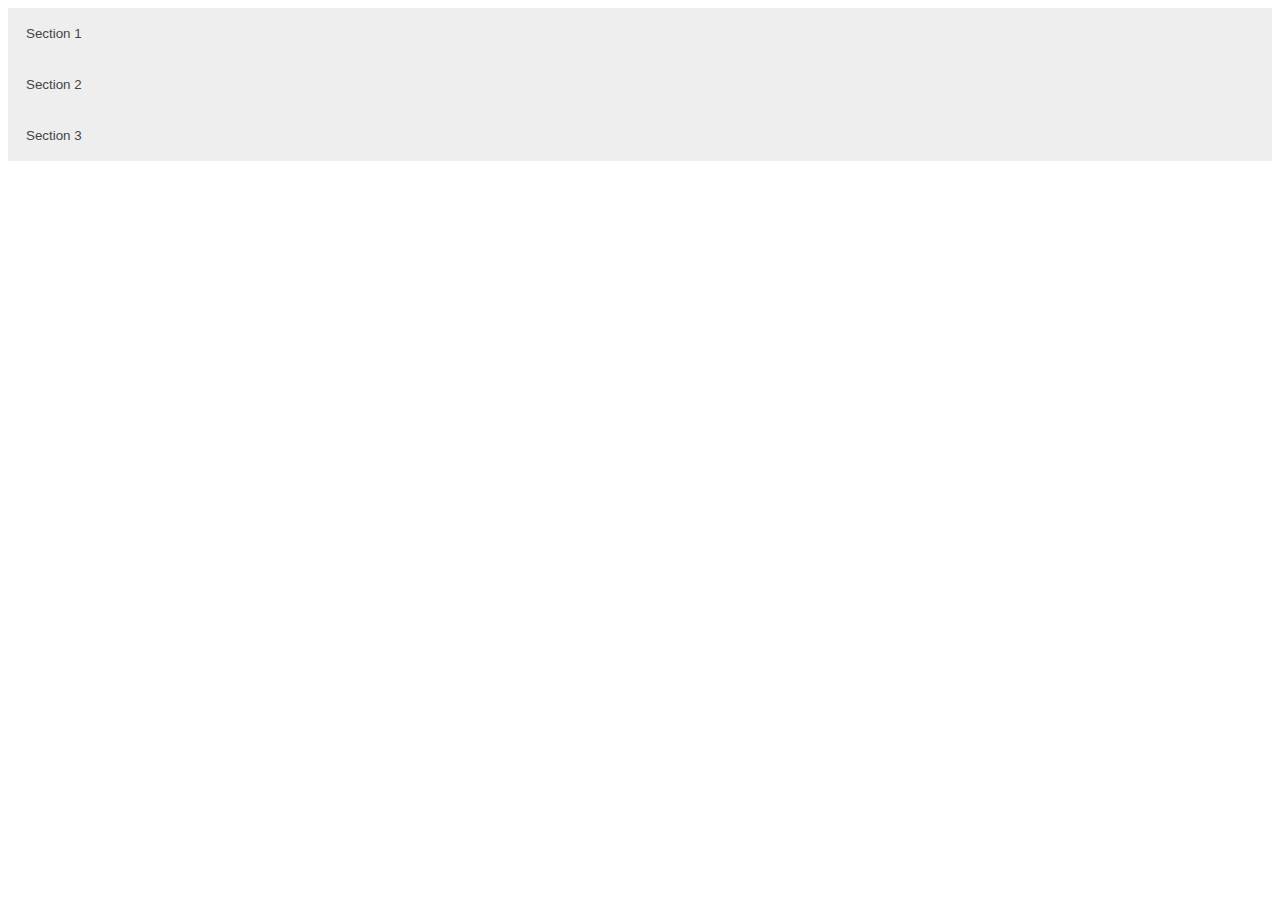
<file: accordion/index.html>
<html lang="en">
<head>
    <meta charset="UTF-8">
    <meta http-equiv="X-UA-Compatible" content="IE=edge">
    <meta name="viewport" content="width=device-width, initial-scale=1.0">
    <title>Document</title>
    <link rel="stylesheet" href="./index.css">
</head>

<body>
    <button class="accordion">Section 1</button>
    <div class="panel">
        <p>Lorem ipsum...</p>
    </div>

    <button class="accordion">Section 2</button>
    <div class="panel">
    <p>Lorem ipsum...</p>
    </div>

    <button class="accordion">Section 3</button>
    <div class="panel">
    <p>Lorem ipsum...</p>
    </div>
</body>

<script>
    var acc = document.getElementsByClassName("accordion");
    var i;

    for (i = 0; i < acc.length; i++) {
    acc[i].addEventListener("click", function() {
        /* Toggle between adding and removing the "active" class,
        to highlight the button that controls the panel */
        this.classList.toggle("active");

        /* Toggle between hiding and showing the active panel */
        var panel = this.nextElementSibling;
        if (panel.style.display === "block") {
        panel.style.display = "none";
        } else {
        panel.style.display = "block";
        }
    });
    }
</script>
</html>
</file>
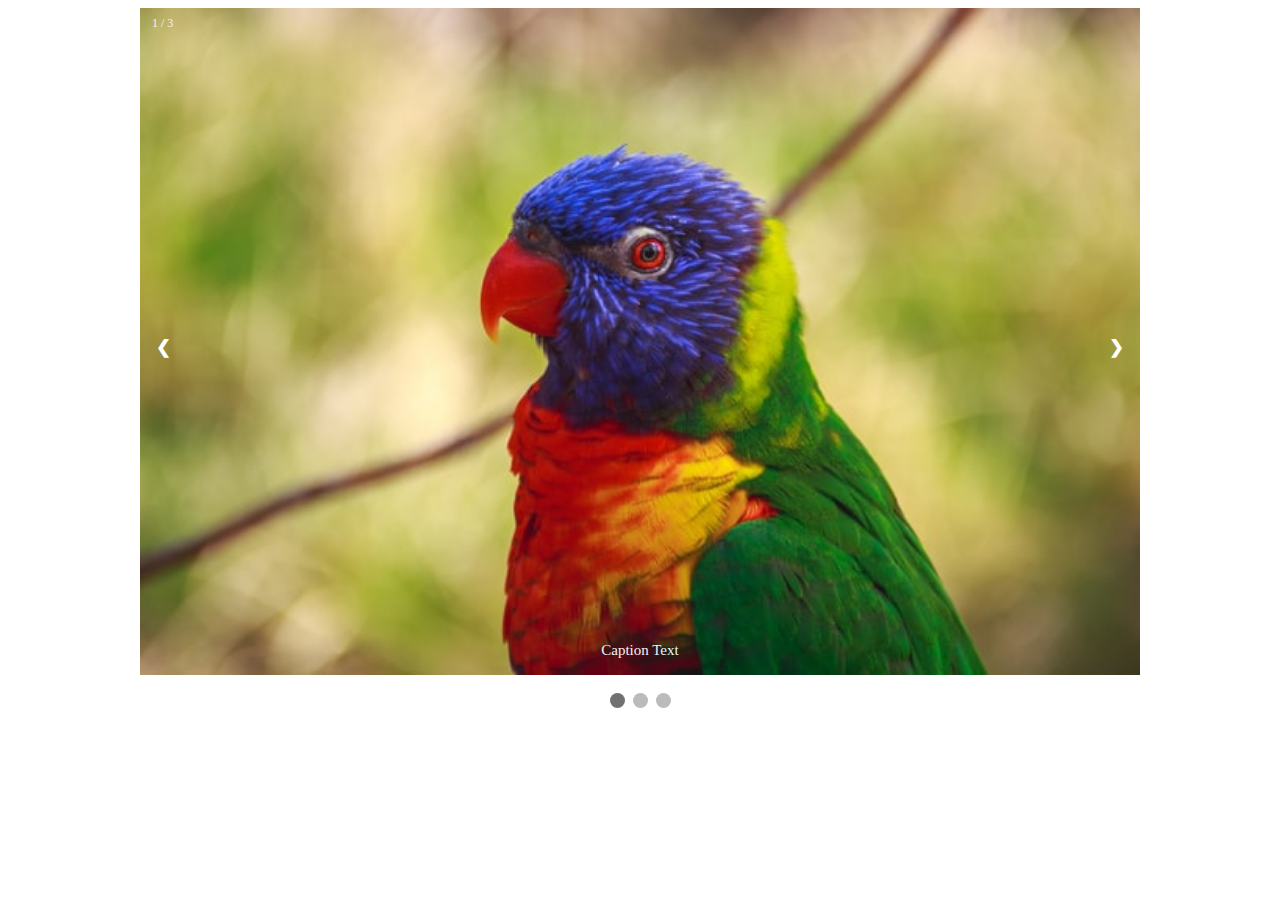
<file: carousel/index.html>
<html lang="en">
<head>
    <meta charset="UTF-8">
    <meta http-equiv="X-UA-Compatible" content="IE=edge">
    <meta name="viewport" content="width=device-width, initial-scale=1.0">
    <link rel="stylesheet" href="./index.css">
    <title>Document</title>
</head>
<body>
    <!-- Slideshow container -->
    <div class="slideshow-container">

        <!-- Full-width images with number and caption text -->
        <div class="mySlides fade">
            <div class="numbertext">1 / 3</div>
            <img src="../parrot.jpg" style="width:100%">
            <div class="text">Caption Text</div>
        </div>
    
        <div class="mySlides fade">
            <div class="numbertext">2 / 3</div>
            <img src="../parrot.jpg" style="width:100%">
            <div class="text">Caption Two</div>
        </div>
    
        <div class="mySlides fade">
            <div class="numbertext">3 / 3</div>
            <img src="../parrot.jpg" style="width:100%">
            <div class="text">Caption Three</div>
        </div>
    
        <!-- Next and previous buttons -->
        <a class="prev" onclick="plusSlides(-1)">&#10094;</a>
        <a class="next" onclick="plusSlides(1)">&#10095;</a>
    </div>
    <br>
    
    <!-- The dots/circles -->
    <div style="text-align:center">
        <span class="dot" onclick="currentSlide(1)"></span>
        <span class="dot" onclick="currentSlide(2)"></span>
        <span class="dot" onclick="currentSlide(3)"></span>
    </div>
    
</body>
<script>
    var slideIndex = 1;
    showSlides(slideIndex);

    // Next/previous controls
    function plusSlides(n) {
        showSlides(slideIndex += n);
    }

    // Thumbnail image controls
    function currentSlide(n) {
        showSlides(slideIndex = n);
    }

    function showSlides(n) {
        var i;
        var slides = document.getElementsByClassName("mySlides");
        var dots = document.getElementsByClassName("dot");
        if (n > slides.length) {slideIndex = 1}
        if (n < 1) {slideIndex = slides.length}
        for (i = 0; i < slides.length; i++) {
            slides[i].style.display = "none";
        }
        for (i = 0; i < dots.length; i++) {
            dots[i].className = dots[i].className.replace(" active", "");
        }

        slides[slideIndex-1].style.display = "block";
        dots[slideIndex-1].className += " active";
    }
</script>
</html>
</file>
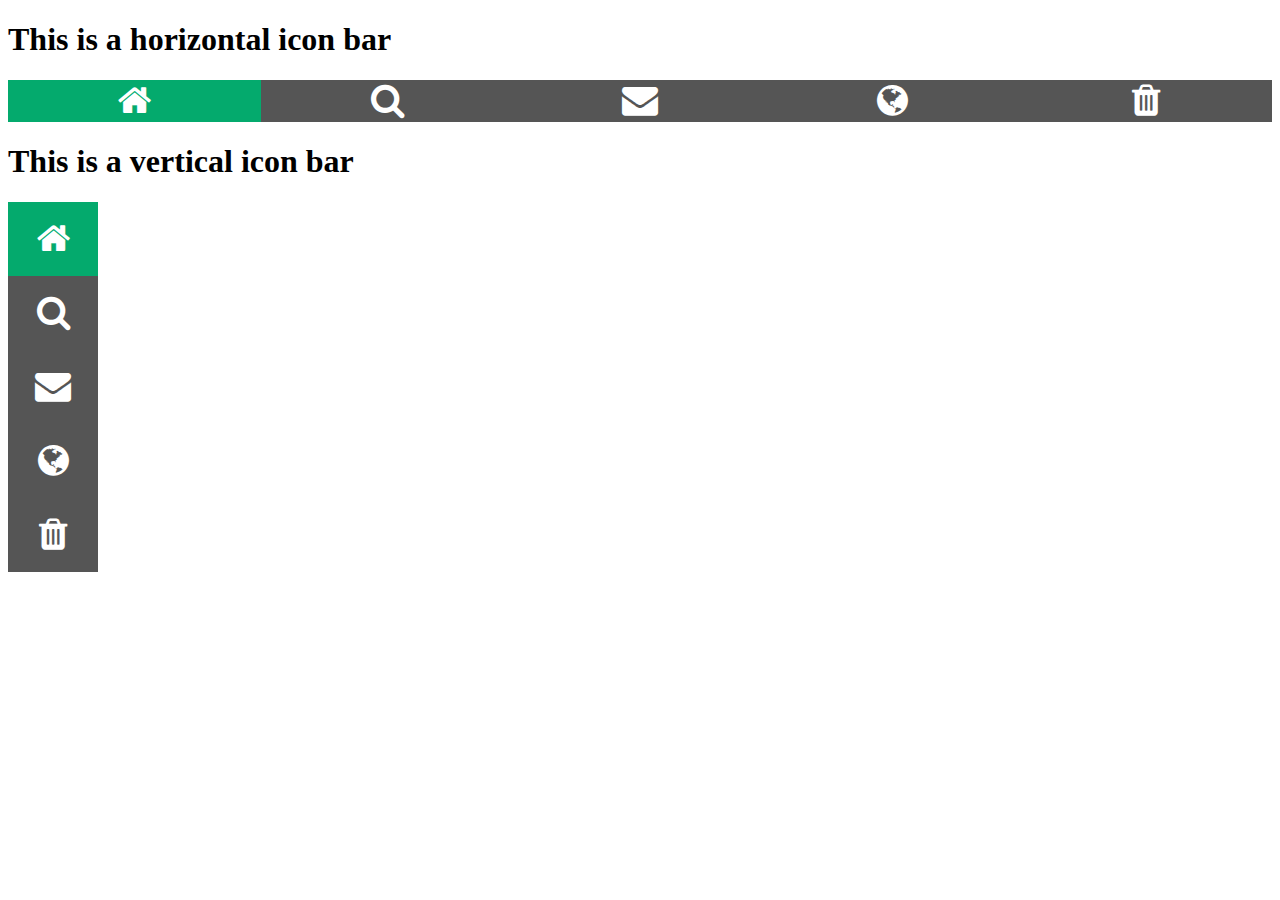
<file: icon-bar/index.html>
<!DOCTYPE html>
<html lang="en">
<head>
    <meta charset="UTF-8">
    <meta http-equiv="X-UA-Compatible" content="IE=edge">
    <meta name="viewport" content="width=device-width, initial-scale=1.0">
    <title>Icon Bar Demo</title>
    <link rel="stylesheet" href="https://cdnjs.cloudflare.com/ajax/libs/font-awesome/4.7.0/css/font-awesome.min.css">
    <link rel="stylesheet" href="style.css">

</head>
<body>
    <h1>This is a horizontal icon bar</h1>
    <div class="icon-bar-horizontal">
        <a class="active" href="#"><i class="fa fa-home"></i></a>
        <a href="#"><i class="fa fa-search"></i></a>
        <a href="#"><i class="fa fa-envelope"></i></a>
        <a href="#"><i class="fa fa-globe"></i></a>
        <a href="#"><i class="fa fa-trash"></i></a>
    </div>
    <h1>This is a vertical icon bar</h1>

    <div class="icon-bar-vertical">
        <a class="active" href="#"><i class="fa fa-home"></i></a>
        <a href="#"><i class="fa fa-search"></i></a>
        <a href="#"><i class="fa fa-envelope"></i></a>
        <a href="#"><i class="fa fa-globe"></i></a>
        <a href="#"><i class="fa fa-trash"></i></a>
    </div>

    
</body>
</html>
</file>
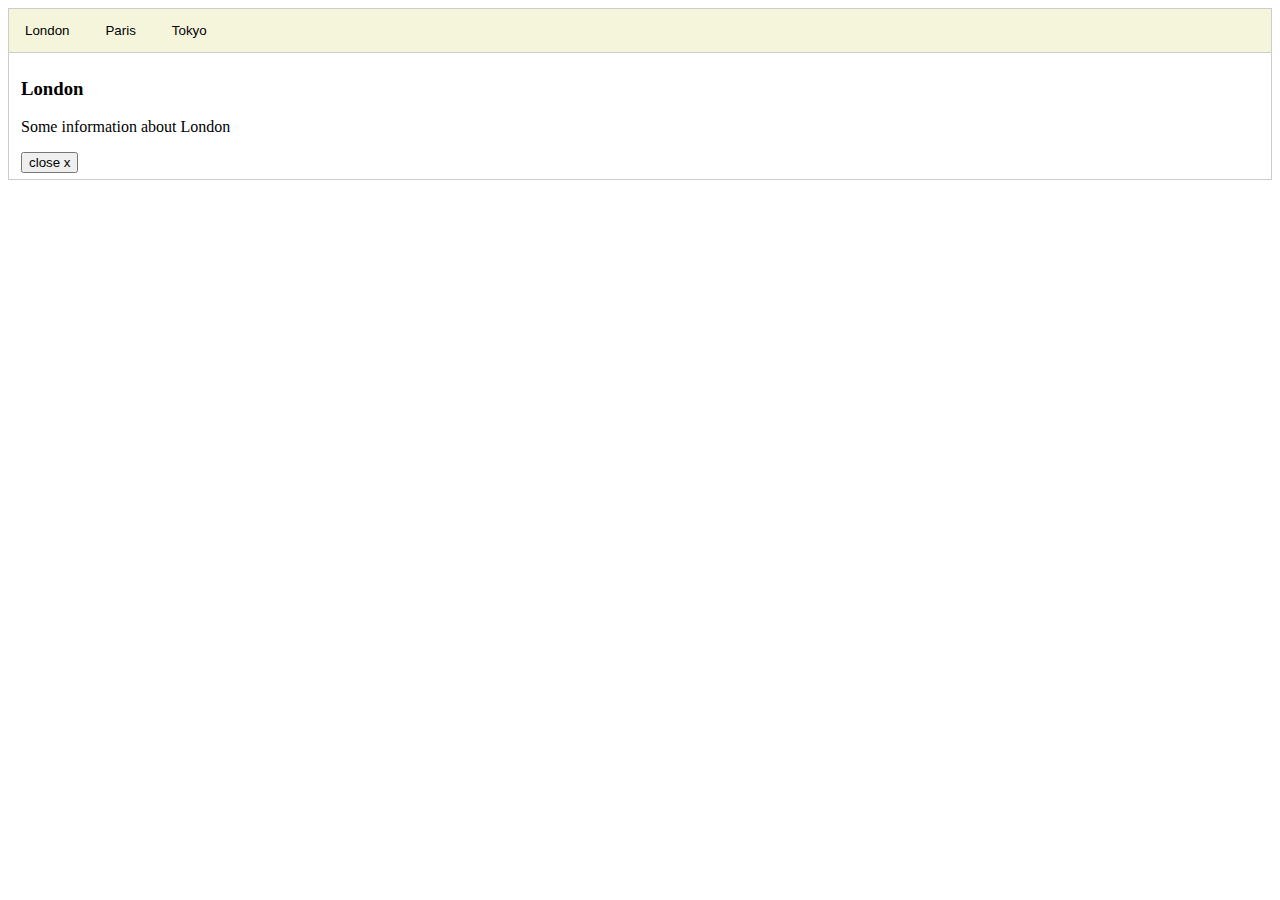
<file: tabs/index.html>
<!DOCTYPE html>
<html lang="en">
<head>
    <meta charset="UTF-8">
    <meta http-equiv="X-UA-Compatible" content="IE=edge">
    <meta name="viewport" content="width=device-width, initial-scale=1.0">
    <title>Tabs</title>
    <link rel="stylesheet" href="style.css">
</head>
<body>
    <div class="tab">
        <button id="defaultOpen" class="tablink" onclick="openCity(event, 'London')">London</button>
        <button class="tablink" onclick="openCity(event, 'Paris')">Paris</button>
        <button class="tablink" onclick="openCity(event, 'Tokyo')">Tokyo</button>
    </div>

    <div id="London" class="tabcontent">
        <h3>London</h3>
        <p>Some information about London</p>
        <button onclick="closeTab.call(this)">close x</button>
    </div>
    <div id="Paris" class="tabcontent">
        <h3>Paris</h3>
        <p>Some information about Paris</p>
        <button onclick="closeTab.call(this)">close x</button>
    </div>    
    <div id="Tokyo" class="tabcontent">
        <h3>Tokyo</h3>
        <p>Some information about Tokyo</p>
        <button onclick="closeTab.call(this)">close x</button>
    </div>

    <script>
        function openCity(event, cityName){
            let tabcontents = document.getElementsByClassName("tabcontent"); 

            for (let i=0; i<tabcontents.length; i++){
                tabcontents[i].style.display = "none";
            }

            let tablinks = document.getElementsByClassName("tablink");
            for (let i=0; i<tablinks.length; i++){
                tablinks[i].className = tablinks[i].className.replace("active", "");
            }
            console.log(document.getElementById(cityName).style);

            document.getElementById(cityName).style.display = "block"; 
            e.currentTarget.className += "active";
        }

        function closeTab(){
            this.parentElement.style.display='none'
        }

        document.getElementById("defaultOpen").click();
    </script>
</body>
</html>
</file>
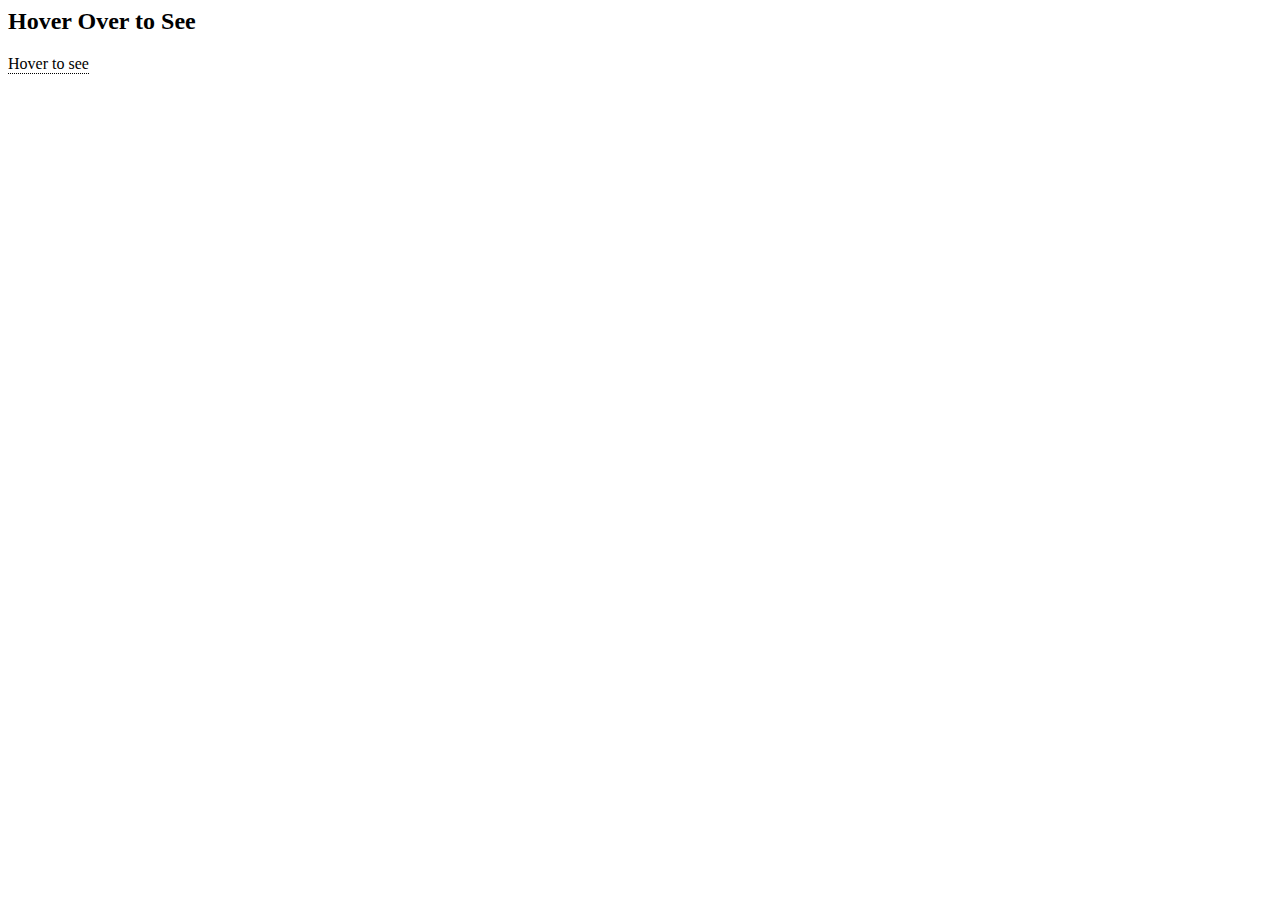
<file: tooltip/index.html>
<html lang="en">
<head>
    <meta charset="UTF-8">
    <meta http-equiv="X-UA-Compatible" content="IE=edge">
    <meta name="viewport" content="width=device-width, initial-scale=1.0">
    <meta name="keywords" content="HTML, CSS">
    <title>Document</title>
</head>
<style>
    .tooltip {
        position: relative;
        display: inline-block;
        border-bottom: 1px dotted black;
    }

    .tooltip .tooltiptext {
        visibility: hidden;
        width: 120px;
        background-color: #555;
        color: #fff;
        text-align: center;
        border-radius: 6px;
        padding: 5px 0;
        position: absolute;
        z-index: 1;
        bottom: 125%;
        left: 50%;
        margin-left: -60px;
        opacity: 0;
        transition: opacity 0.3s;
    }

    .tooltip .tooltiptext::after {
        content: "";
        position: absolute;
        top: 100%;
        left: 50%;
        margin-left: -5px;
        border-width: 5px;
        border-style: solid;
        border-color: #555 transparent transparent transparent;
    }

    .tooltip:hover .tooltiptext {
        visibility: visible;
        opacity: 1;
    }
</style>
<body>
    <h2>Hover Over to See</h2>
    <div class="tooltip">Hover to see
        <span class="tooltiptext">Tooltip Text</span>
    </div>
</body>
</html>
</file>
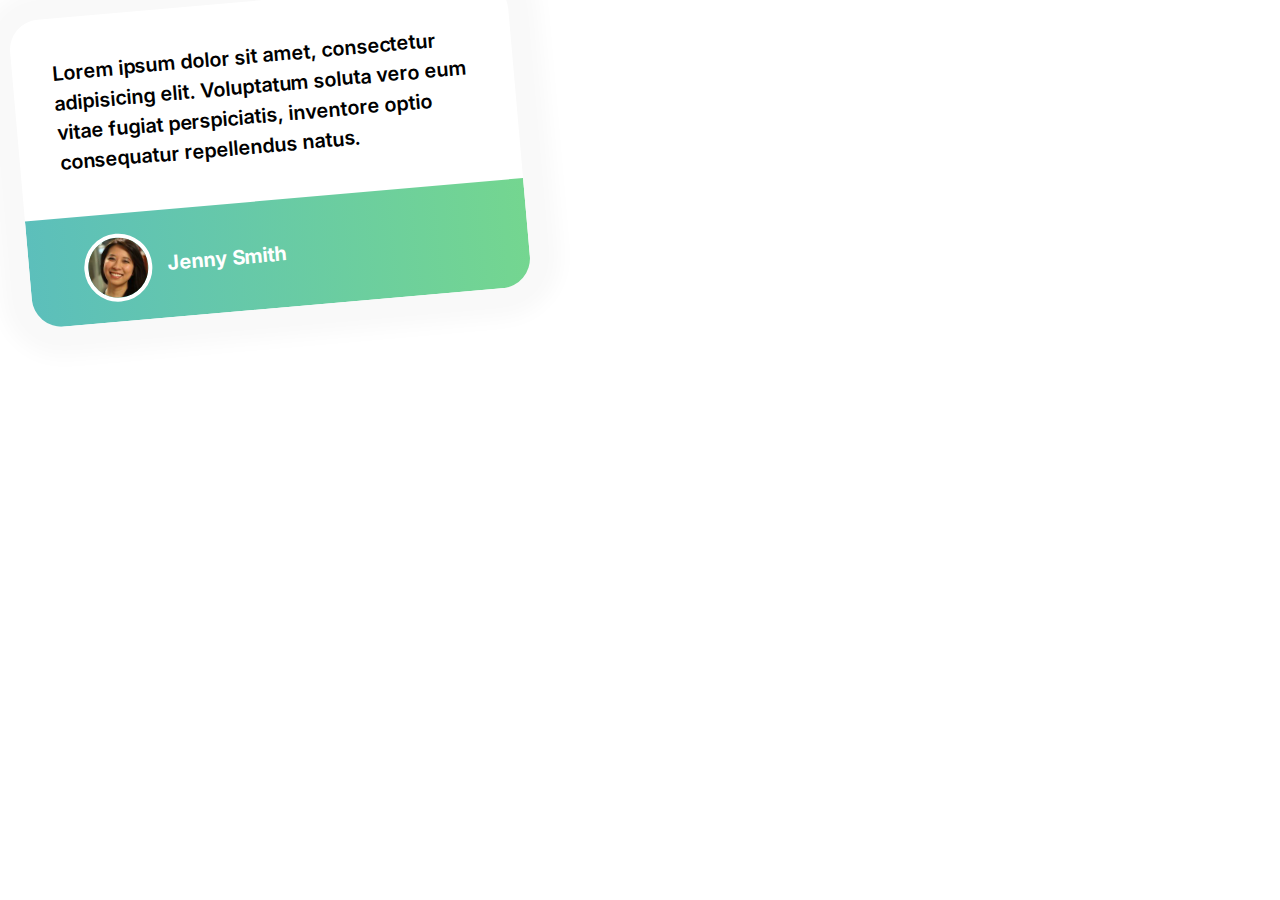
<file: cards/Card/index.html>
<!DOCTYPE html>
<html lang="en">
  <head>
    <meta charset="UTF-8" />
    <meta name="viewport" content="width=device-width, initial-scale=1.0" />
    <title>Card</title>
    <link rel="stylesheet" href="css/normalize.css" />
    <link rel="stylesheet" href="css/styles.css" />
    <link rel="preconnect" href="https://fonts.gstatic.com" />
    <link
      href="https://fonts.googleapis.com/css2?family=Inter&display=swap"
      rel="stylesheet"
    />
  </head>
  <body>
    <div class="card">
      <div class="card-content">
        <p>
          Lorem ipsum dolor sit amet, consectetur adipisicing elit. Voluptatum
          soluta vero eum vitae fugiat perspiciatis, inventore optio consequatur
          repellendus natus.
        </p>
      </div>
      <footer class="card-footer">
        <img class="thumb" src="images/user.jpg" alt="" />
        <span>Jenny Smith</span>
      </footer>
    </div>
  </body>
</html>
</file>
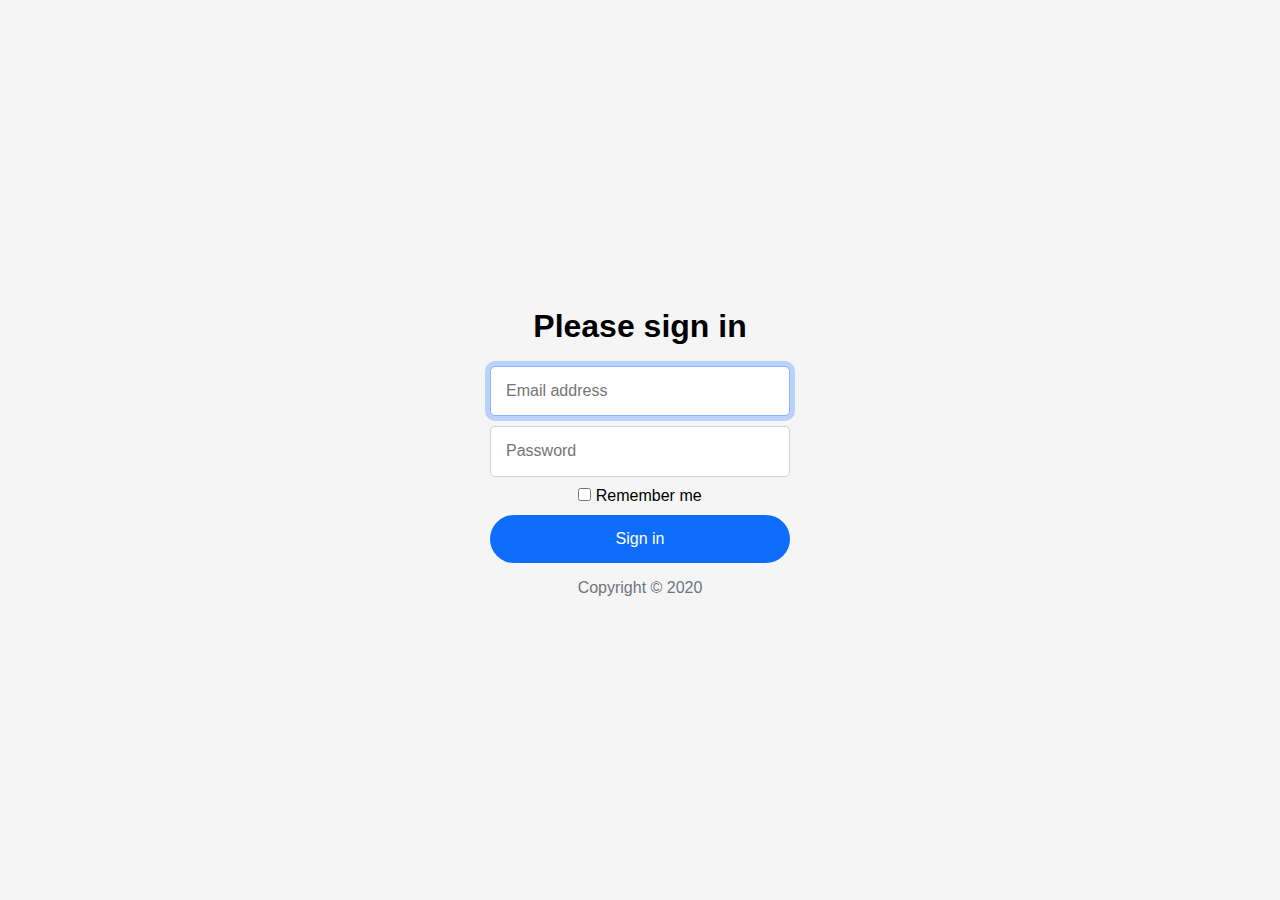
<file: forms/signin form template/Login/index.html>
<!DOCTYPE html>
<html lang="en">
  <head>
    <meta charset="UTF-8" />
    <meta name="viewport" content="width=device-width, initial-scale=1.0" />
    <title>Login</title>
    <link rel="stylesheet" href="css/normalize.css" />
    <link rel="stylesheet" href="css/styles.css" />
  </head>
  <body>
    <form class="form-signin" action="" method="POST">
      <h1>Please sign in</h1>
      <div class="form-group">
        <input
          class="form-control"
          type="text"
          placeholder="Email address"
          minlength="5"
          maxlength="255"
          autofocus
        />
      </div>
      <div class="form-group">
        <input
          class="form-control"
          type="password"
          placeholder="Password"
          maxlength="255"
        />
      </div>
      <div class="form-group">
        <input type="checkbox" id="remember-me" />
        <label for="remember-me">Remember me</label>
      </div>
      <button class="btn">Sign in</button>
      <p class="muted">Copyright &copy; 2020</p>
    </form>
  </body>
</html>
</file>
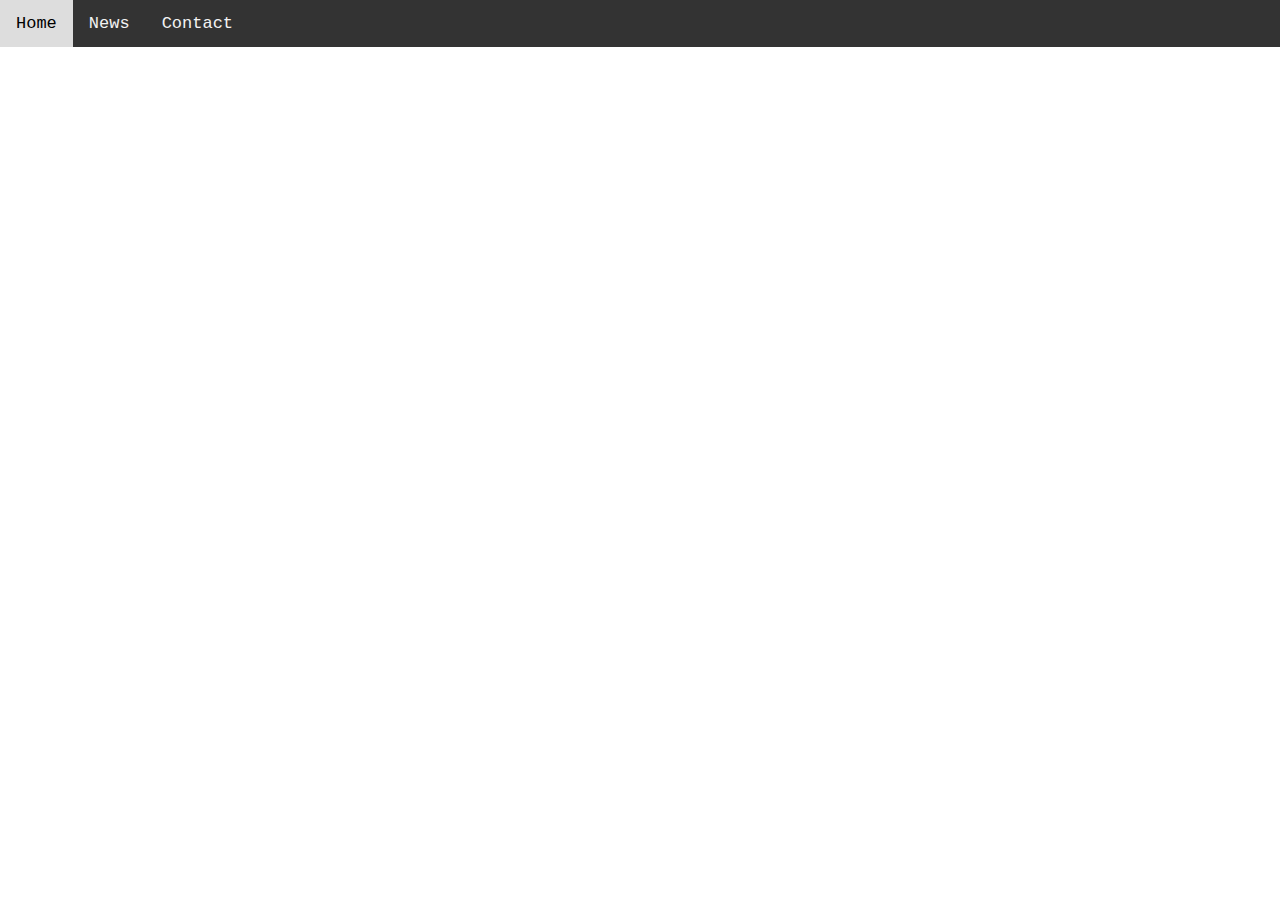
<file: navbars/sticky-nav.html>
<html lang="en">
<head>
    <meta charset="UTF-8">
    <meta http-equiv="X-UA-Compatible" content="IE=edge">
    <meta name="viewport" content="width=device-width, initial-scale=1.0">
    <title>Document</title>
</head>
<style>
    body {
        margin: 0; 
        font-size: 28px; 
        font-family: 'Courier New', Courier, monospace;
    }

    #navbar {
        overflow: hidden;
        background-color: #333;
    }

    #navbar a {
        float: left;
        display: block;
        color: #f2f2f2;
        text-align: center;
        padding: 14px 16px;
        text-decoration: none;
        font-size: 17px;
    }

    #navbar a:hover {
        background-color: #ddd;
        color: black;
    }

    .sticky {
        position: fixed; 
        top: 0;
        width: 100%;
    }
</style>
<body>
    <div id="navbar">
        <a class="active" href="javascript:void(0)">Home</a>
        <a href="javascript:void(0)">News</a>
        <a href="javascript:void(0)">Contact</a>
    </div>
</body>
<script>
    window.onscroll = function(){stickTop()}
    var navbar = document.getElementById("navbar");
    var sticky = navbar.offsetTop; 
    function stickTop(){
        if (window.pageYOffset >= sticky){
            navbar.classList.add('sticky');
        } else {
            navbar.classList.remove('sticky');
        }
    }
</script>
</html>
</file>
<file: accordion/index.css>
/* Style the buttons that are used to open and close the accordion panel */
.accordion {
  background-color: #eee;
  color: #444;
  cursor: pointer;
  padding: 18px;
  width: 100%;
  text-align: left;
  border: none;
  outline: none;
  transition: 0.4s;
}

/* Add a background color to the button if it is clicked on (add the .active class with JS), and when you move the mouse over it (hover) */
.active,
.accordion:hover {
  background-color: #ccc;
}

/* Style the accordion panel. Note: hidden by default */
.panel {
  padding: 0 18px;
  background-color: white;
  display: none;
  overflow: hidden;
}
</file>
<file: carousel/index.css>
* {
  box-sizing: border-box;
}

/* Slideshow container */
.slideshow-container {
  max-width: 1000px;
  position: relative;
  margin: auto;
}

/* Hide the images by default */
.mySlides {
  display: none;
}

/* Next & previous buttons */
.prev,
.next {
  cursor: pointer;
  position: absolute;
  top: 50%;
  width: auto;
  margin-top: -22px;
  padding: 16px;
  color: white;
  font-weight: bold;
  font-size: 18px;
  transition: 0.6s ease;
  border-radius: 0 3px 3px 0;
  user-select: none;
}

/* Position the "next button" to the right */
.next {
  right: 0;
  border-radius: 3px 0 0 3px;
}

/* On hover, add a black background color with a little bit see-through */
.prev:hover,
.next:hover {
  background-color: rgba(0, 0, 0, 0.8);
}

/* Caption text */
.text {
  color: #f2f2f2;
  font-size: 15px;
  padding: 8px 12px;
  position: absolute;
  bottom: 8px;
  width: 100%;
  text-align: center;
}

/* Number text (1/3 etc) */
.numbertext {
  color: #f2f2f2;
  font-size: 12px;
  padding: 8px 12px;
  position: absolute;
  top: 0;
}

/* The dots/bullets/indicators */
.dot {
  cursor: pointer;
  height: 15px;
  width: 15px;
  margin: 0 2px;
  background-color: #bbb;
  border-radius: 50%;
  display: inline-block;
  transition: background-color 0.6s ease;
}

.active,
.dot:hover {
  background-color: #717171;
}

/* Fading animation */
.fade {
  -webkit-animation-name: fade;
  -webkit-animation-duration: 1.5s;
  animation-name: fade;
  animation-duration: 1.5s;
}

@-webkit-keyframes fade {
  from {
    opacity: 0.4;
  }
  to {
    opacity: 1;
  }
}

@keyframes fade {
  from {
    opacity: 0.4;
  }
  to {
    opacity: 1;
  }
}
</file>
<file: icon-bar/style.css>
.icon-bar-vertical {
  width: 90px;
  background-color: #555;
}

.icon-bar-horizontal {
  width: 100%;
  background-color: #555;
  /* added overflow due to the float property */
  overflow: auto;
}

.icon-bar-vertical a {
  display: block;
  text-align: center;
  padding: 16px;
  transition: all 0.3s ease;
  color: white;
  font-size: 36px;
}

.icon-bar-horizontal a {
  /* float the links side by side */
  float: left;
  text-align: center;
  width: 20%;
  padding: 12px, 0;
  transition: all 0.3s, ease;
  font-size: 36px;
  color: white;
}

.icon-bar-vertical a:hover {
  background-color: #000;
}

.icon-bar-horizontal a:hover {
  background-color: #000;
}

.active {
  background-color: #04aa6d;
}
</file>
<file: tabs/style.css>
.tab {
  overflow: hidden;
  border: 1px solid #ccc;
  background-color: beige;
}

.tab button {
  background-color: inherit;
  border: none;
  outline: none;
  cursor: pointer;
  padding: 14px 16px;
  transition: 0.3s;
  /* float: left; */
}

.tab button:hover {
  background-color: #ddd;
}

.tab button:active {
  background-color: #ccc;
}

.tabcontent {
  display: none;
  padding: 6px 12px;
  border: 1px solid #ccc;
  border-top: none;
  animation: fadeEffect 0.5s;
}

/* Go from zero to full opacity */
@keyframes fadeEffect {
  from {
    opacity: 0;
  }
  to {
    opacity: 1;
  }
}
</file>
<file: cards/Card/css/styles.css>
html {
  font-size: 62.5%;
}

body {
  font-family: 'Inter', Arial, Helvetica, sans-serif;
  line-height: 1.5;
}

.card {
  background: #fff;
  border-radius: 30px;
  box-shadow: 0 0 20px 30px #f9f9f9;
  font-size: 2rem;
  font-weight: 600;
  margin: 0 2rem;
  max-width: 500px;
  overflow: hidden;
  transform: rotate(-5deg);
  transition: transform .2s;
}

.card-content p {
  /* I've removed the margin around paragraphs to ensure a consistent vertical and horizontal 
  space between the edges of the card and the paragraph. Disable this property to see its impact.  */
  margin: 0;
}

.card:hover {
  transform: rotate(0);
}

.card-content, .card footer {
  padding: 2rem;
}

.card-footer {
  align-items: center;
  background: rgb(92, 191, 187);
  background: linear-gradient(90deg, rgba(92, 191, 187, 1) 0%, rgba(116, 214, 144, 1) 100%);
  color: #fff;
  display: flex;
  font-weight: bold;
}

.thumb {
  border-radius: 100%;
  border: 4px solid #fff;
  height: 60px;
  margin: 0 1.5rem;
  transition: transform .3s;
  width: 60px;
}

.card:hover .thumb {
  transform: scale(1.15);
}

/* On mobile, we have less space so we need to use a smaller value for horizontal padding. 
On tablets and wider screens, I've increased the horizontal padding. */

@media screen and (min-width: 768px) {
  .card-content {
    padding: 4rem;
  }
  .card footer {
    padding: 2rem 4rem;
  }
}
</file>
<file: forms/signin form template/Login/css/styles.css>
html {
  font-size: 62.5%;
}

body {
  align-items: center;
  background: #f5f5f5;
  display: flex;
  font-family: -apple-system, BlinkMacSystemFont, 'Segoe UI', Roboto, Oxygen, Ubuntu, Cantarell, 'Open Sans', 'Helvetica Neue', sans-serif;
  font-size: 1.6rem;
  height: 100vh;
  justify-content: center;
}

.form-signin {
  max-width: 300px;
  text-align: center;
  width: 100%;
}

.form-control {
  border: 1px solid #ced4da;
  outline: 0;
  transition: border .15s, box-shadow .15s;
}

.form-control:focus {
  border: 1px solid #86b7fe;
  box-shadow: 0 0 0 5px #b9d3fa;
}

/* One place to define the common properties for buttons and input fields.  */

.form-control, .btn {
  border-radius: 5px;
  /* The default box-sizing for input fields is content-box. So, any padding we apply to an input 
  field, increases its width. To ensure that input fields and buttons have the same width, we need
  to set box-sizing to border-box. */
  box-sizing: border-box;
  padding: 1.5rem;
  /* It's a common technique to set the width of input fields and buttons to 100% so they fill up
  their container. We can then control their size through their container (in this case form-signin) */
  width: 100%;
}

.btn {
  background: #0d6efd;
  border: 0;
  border-radius: 30px;
  color: #fff;
  cursor: pointer;
  outline: 0;
}

.btn:hover {
  background: #0759d3;
}

/* We use this class to add vertical space between different input fields. */

.form-group {
  margin: 1rem 0;
}

/* A reusable class. */

.muted {
  color: #6c757d;
}
</file>
